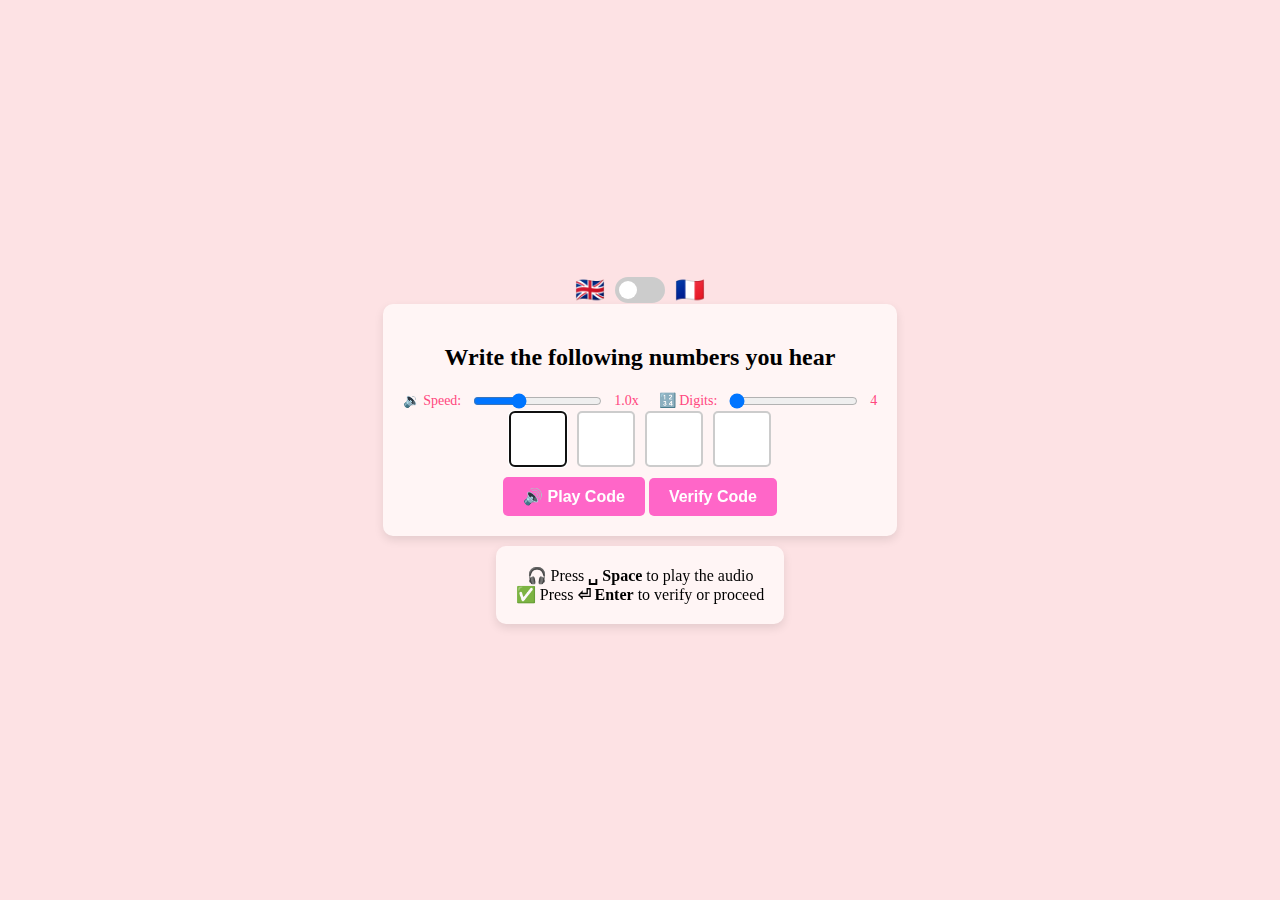
<file: index.html>
<!DOCTYPE html>
<html lang="en">
<head>
    <meta charset="UTF-8">
    <meta name="viewport" content="width=device-width, initial-scale=1.0">
    <title>NumberSynth</title>
    <link rel="stylesheet" href="style.css">
</head>
<body>
    <div class="container-wrapper">
      <div class="toggle-container">
    <span>🇬🇧</span>
    <label class="toggle-switch">
        <input type="checkbox" id="languageToggle">
        <span class="slider"></span>
    </label>
    <span>🇫🇷</span>
</div>
    <div id = "container">
    <h2>Write the following numbers you hear</h2>
    <div class="settings">
    <div class="slider-group">
        <label for="speed">🔉 Speed:</label>
        <input type="range" id="speed" min="0.5" max="2" step="0.1" value="1.0">
        <span id="speedValue">1.0x</span>
    </div>

    <div class="slider-group">
        <label for="numDigits">🔢 Digits:</label>
        <input type="range" id="numDigits" min="4" max="8" step="1" value="4">
        <span id="digitValue">4</span>
    </div>
    </div>
    <div class="num-container">
        <input type="text" class="num-input" maxlength="1" pattern="\d" inputmode="numeric">
        <input type="text" class="num-input" maxlength="1" pattern="\d" inputmode="numeric">
        <input type="text" class="num-input" maxlength="1" pattern="\d" inputmode="numeric">
        <input type="text" class="num-input" maxlength="1" pattern="\d" inputmode="numeric">
    </div>
    <button class="voice-btn" onclick="playCode()">🔊 Play Code</button>
    <button class="verify-btn" onclick="verifyCode()">Verify Code</button>
    <button class="proceed-btn" style="display:none;" onclick="generateRandomCode(); resetCode();">Proceed to Next Number</button>
    <audio id="success-sound" src="success.mp3"></audio>
    </div>
    <div id = "instr-container">
      <span>🎧 Press <strong>␣ Space</strong> to play the audio<span><br><span>✅ Press <strong>⏎ Enter</strong> to verify or proceed</span>
    </div>
    </div>
    <script src="script.js"></script>
</body>
</html>

<!--
Sound Effect by <a href="https://pixabay.com/users/universfield-28281460/?utm_source=link-attribution&utm_medium=referral&utm_campaign=music&utm_content=129258">Universfield</a> from <a href="https://pixabay.com/sound-effects//?utm_source=link-attribution&utm_medium=referral&utm_campaign=music&utm_content=129258">Pixabay</a>
Sound Effect by <a href="https://pixabay.com/users/freesound_community-46691455/?utm_source=link-attribution&utm_medium=referral&utm_campaign=music&utm_content=105916">freesound_community</a> from <a href="https://pixabay.com//?utm_source=link-attribution&utm_medium=referral&utm_campaign=music&utm_content=105916">Pixabay</a>
-->
</file>
<file: style.css>
.num-container {
  display: flex;
  gap: 10px;
  justify-content: center;
}
.num-input {
  width: 50px;
  height: 50px;
  font-size: 24px;
  text-align: center;
  border: 2px solid #ccc;
  border-radius: 5px;
}

#container, #instr-container {
  text-align: center;
  padding: 20px;
  border-radius: 10px;
  box-shadow: 0px 4px 10px rgba(0, 0, 0, 0.1);
  background-color: #fff5f5;
}

#instr-container {
  margin-top: 10px;
  display: flex;
  width: fit-content;
}

.container-wrapper {
  display: flex;
  flex-direction: column;
  align-items: center;
}

.voice-btn, .verify-btn {
  padding: 10px 20px;
  margin-top: 10px;
  font-size: 16px;
  font-weight: bold;
  border: none;
  border-radius: 5px;
  color: white;
  cursor: pointer;
}

.voice-btn, .verify-btn, .proceed-btn {
  background-color: #ff66c8;
}

.voice-btn:hover, .verify-btn:hover, .proceed-btn:hover {
  background-color: #ff228f;
}

.num-input.error {
  border-color: #ff5d8f;
  background-color: #ffcccc;
}

.proceed-btn {
  display: block;  
  margin: 20px auto;
  padding: 10px 20px;
  font-size: 16px;
  border: none;
  border-radius: 5px;
  color: white;
  cursor: pointer;
  text-align: center;
  animation: bounce 2s infinite;
}

body {
  display: flex;
  justify-content: center;
  align-items: center;
  height: 100vh;
  margin: 0;
  background-color: #fde2e4;
}

@keyframes shake {
  0%, 100% { transform: translateX(0); }
  25% { transform: translateX(-5px); }
  50% { transform: translateX(5px); }
  75% { transform: translateX(-5px); }
}

.shake {
  animation: shake 0.3s ease-in-out;
}

@keyframes bounce {
  0% {
    transform: scale(1);
  }
  20% {
    transform: scale(1.1);
  }
  40% {
    transform: scale(1);
  }
  60% {
    transform: scale(1.1);
  }
  80% {
    transform: scale(1);
  }
  100% {
    transform: scale(1);
  }
}

/**********/
.toggle-container {
    display: flex;
    align-items: center;
    gap: 10px;
    font-size: 1.5rem;
}

.toggle-switch {
    position: relative;
    display: inline-block;
    width: 50px;
    height: 26px;
}

.toggle-switch input {
    opacity: 0;
    width: 0;
    height: 0;
}

.slider {
    position: absolute;
    cursor: pointer;
    top: 0;
    left: 0;
    right: 0;
    bottom: 0;
    background-color: #ccc;
    transition: .4s;
    border-radius: 26px;
}

.slider:before {
    content: "";
    position: absolute;
    height: 18px;
    width: 18px;
    left: 4px;
    bottom: 4px;
    background-color: white;
    transition: .4s;
    border-radius: 50%;
}

input:checked + .slider {
    background-color: #ff5d8f;
}

input:checked + .slider:before {
    transform: translateX(24px);
}

.settings {
    display: flex;
    justify-content: center;
    gap: 20px;
    margin-top: 15px;
}

.slider-group {
    display: flex;
    align-items: center;
    gap: 10px;
    font-size: 14px;
    color: #ff477e;
}
/**********/

@media (max-width: 600px) {
  #container {
    width: 80%; /* Make the container occupy 90% of the screen width */
    padding: 20px; /* Reduce padding */
  }

  .settings {
    flex-direction: column;
    align-items: center;
    gap: 10px;
  }

  .slider-group {
    width: 100%;
    justify-content: center;
  }
}
</file>
